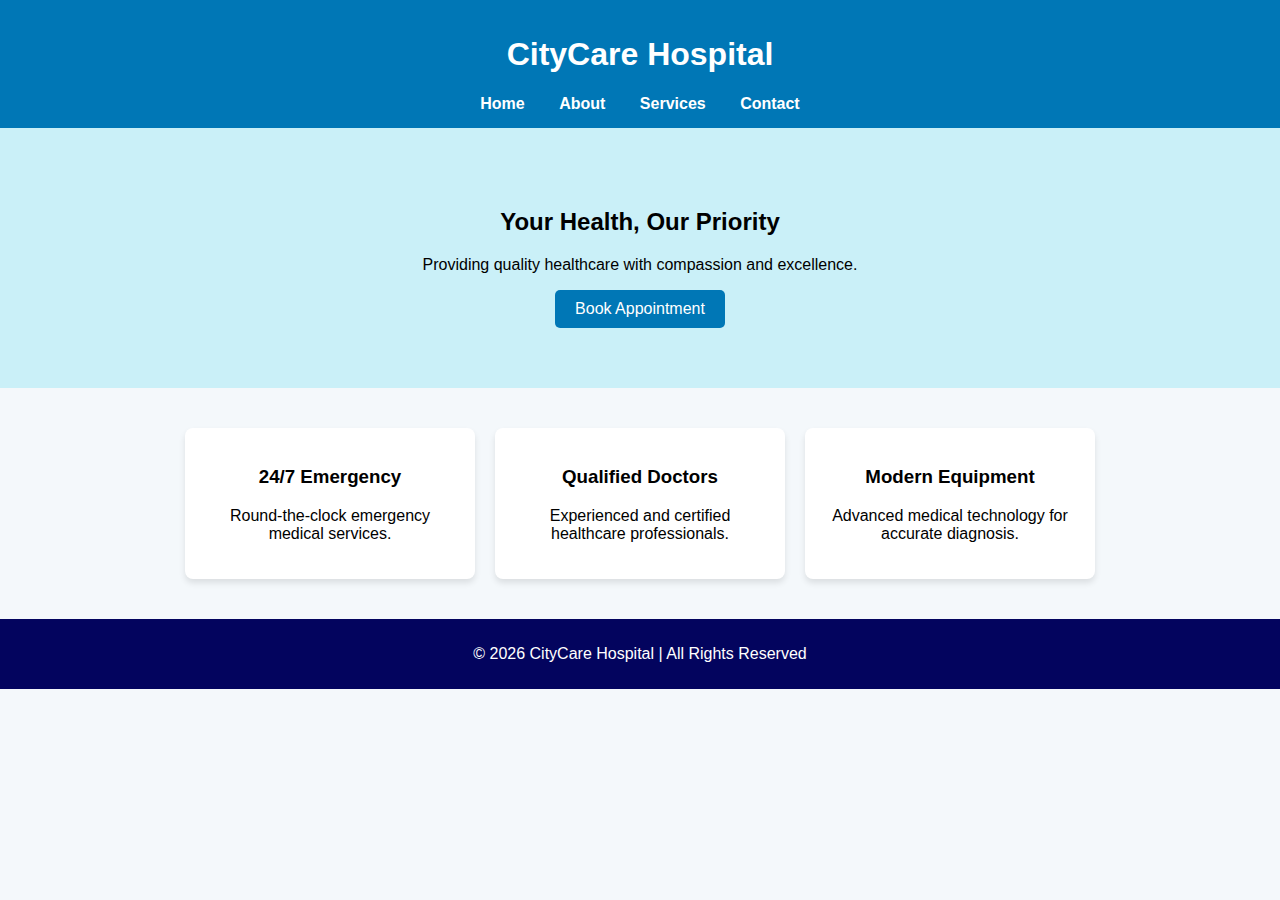
<file: index.html>
<!DOCTYPE html>
<html lang="en">
<head>
    <meta charset="UTF-8">
    <title>CityCare Hospital</title>
    <link rel="stylesheet" href="style.css">
</head>
<body>

<header>
    <h1>CityCare Hospital</h1>
    <nav>
        <a href="index.html">Home</a>
        <a href="about.html">About</a>
        <a href="services.html">Services</a>
        <a href="contact.html">Contact</a>
    </nav>
</header>

<section class="hero">
    <h2>Your Health, Our Priority</h2>
    <p>Providing quality healthcare with compassion and excellence.</p>
    <a href="contact.html" class="btn">Book Appointment</a>
</section>

<section class="features">
    <div class="card">
        <h3>24/7 Emergency</h3>
        <p>Round-the-clock emergency medical services.</p>
    </div>
    <div class="card">
        <h3>Qualified Doctors</h3>
        <p>Experienced and certified healthcare professionals.</p>
    </div>
    <div class="card">
        <h3>Modern Equipment</h3>
        <p>Advanced medical technology for accurate diagnosis.</p>
    </div>
</section>

<footer>
    <p>© 2026 CityCare Hospital | All Rights Reserved</p>
</footer>

</body>
</html>
</file>
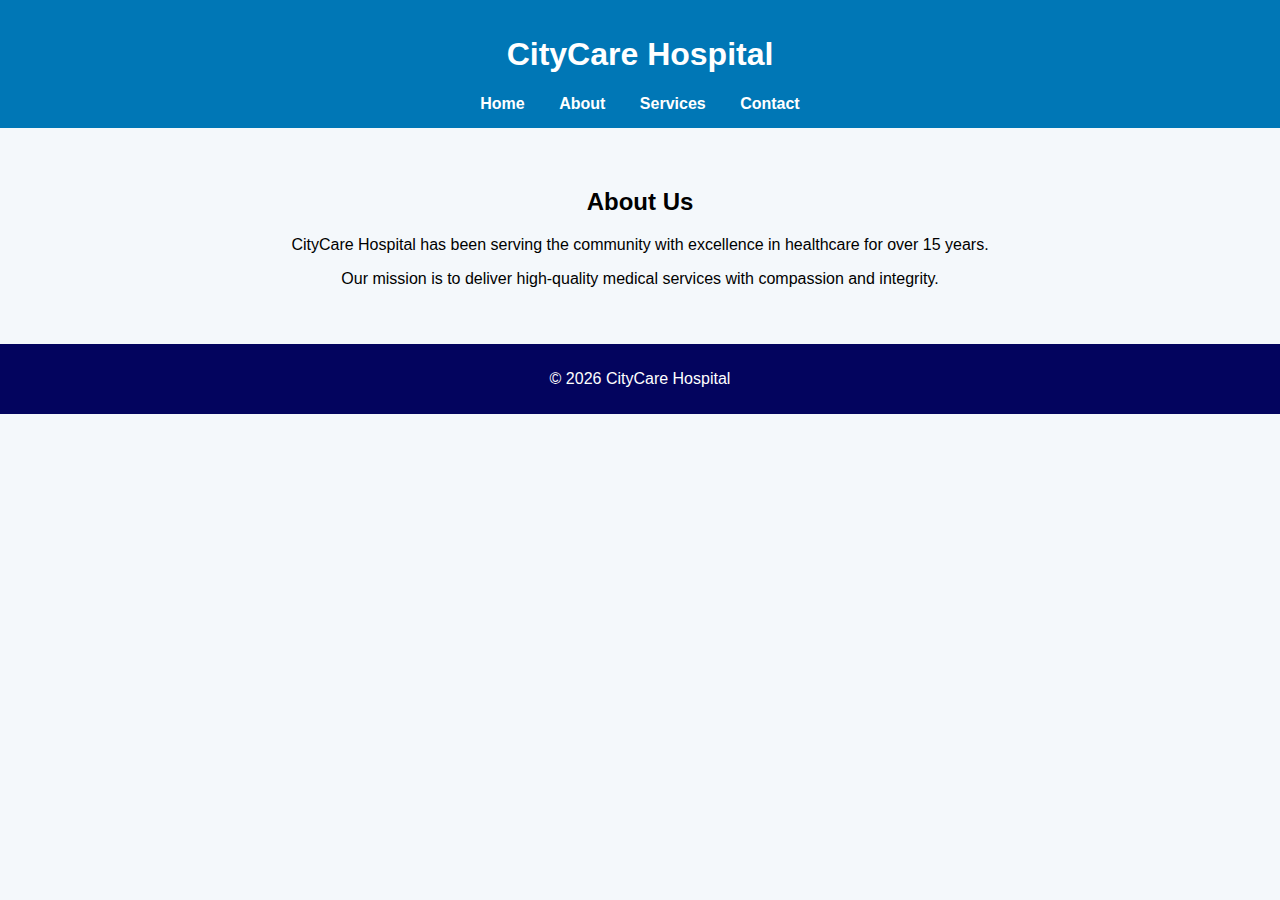
<file: about.html>
<!DOCTYPE html>
<html lang="en">
<head>
    <meta charset="UTF-8">
    <title>About - CityCare Hospital</title>
    <link rel="stylesheet" href="style.css">
</head>
<body>

<header>
    <h1>CityCare Hospital</h1>
    <nav>
        <a href="index.html">Home</a>
        <a href="about.html">About</a>
        <a href="services.html">Services</a>
        <a href="contact.html">Contact</a>
    </nav>
</header>

<section class="content">
    <h2>About Us</h2>
    <p>CityCare Hospital has been serving the community with excellence in healthcare for over 15 years.</p>
    <p>Our mission is to deliver high-quality medical services with compassion and integrity.</p>
</section>

<footer>
    <p>© 2026 CityCare Hospital</p>
</footer>

</body>
</html>
</file>
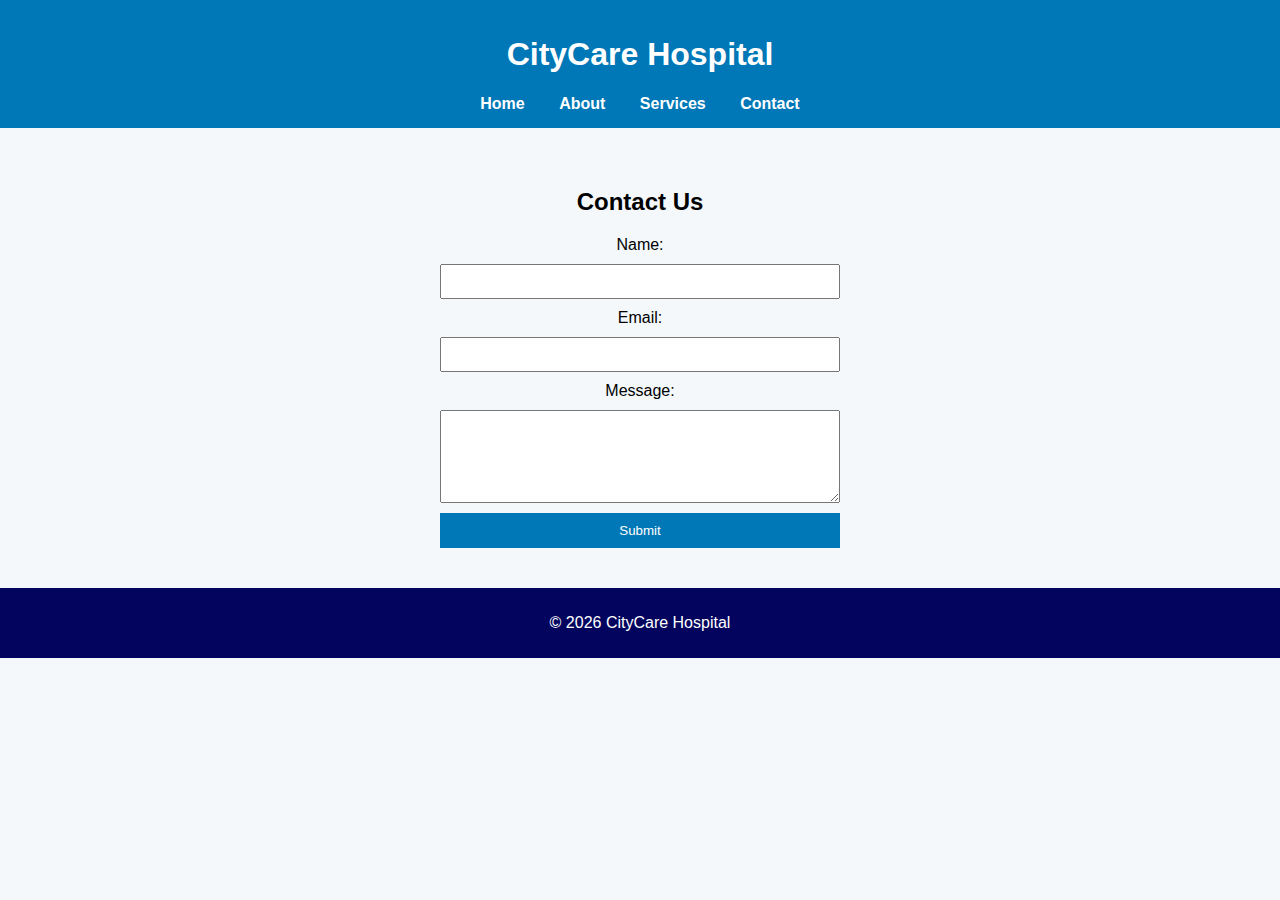
<file: contact.html>
<!DOCTYPE html>
<html lang="en">
<head>
    <meta charset="UTF-8">
    <title>Contact - CityCare Hospital</title>
    <link rel="stylesheet" href="style.css">
</head>
<body>

<header>
    <h1>CityCare Hospital</h1>
    <nav>
        <a href="index.html">Home</a>
        <a href="about.html">About</a>
        <a href="services.html">Services</a>
        <a href="contact.html">Contact</a>
    </nav>
</header>

<section class="content">
    <h2>Contact Us</h2>
    <form>
        <label>Name:</label>
        <input type="text" required>

        <label>Email:</label>
        <input type="email" required>

        <label>Message:</label>
        <textarea rows="5" required></textarea>

        <button type="submit">Submit</button>
    </form>
</section>

<footer>
    <p>© 2026 CityCare Hospital</p>
</footer>

</body>
</html>
</file>
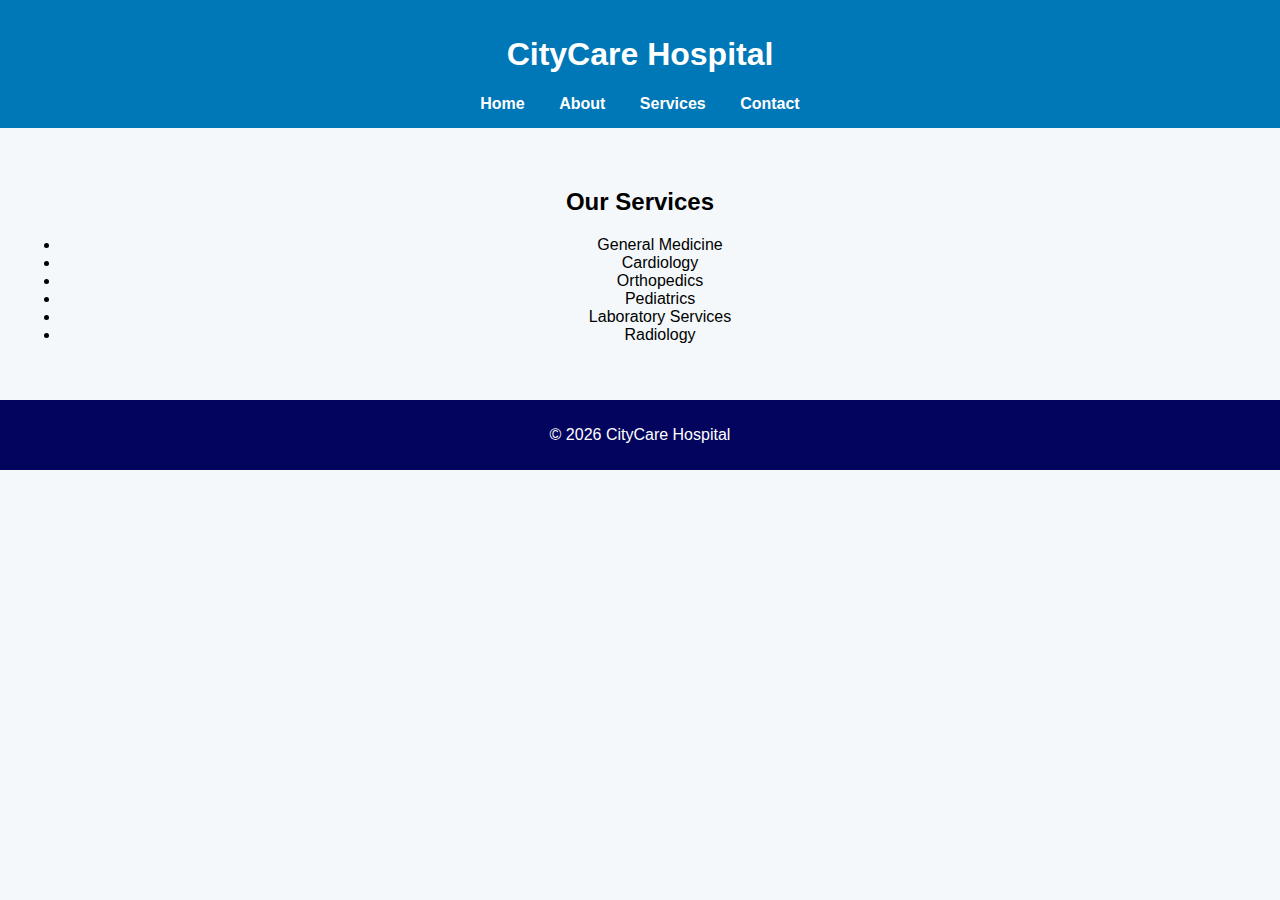
<file: service.html>
<!DOCTYPE html>
<html lang="en">
<head>
    <meta charset="UTF-8">
    <title>Services - CityCare Hospital</title>
    <link rel="stylesheet" href="style.css">
</head>
<body>

<header>
    <h1>CityCare Hospital</h1>
    <nav>
        <a href="index.html">Home</a>
        <a href="about.html">About</a>
        <a href="services.html">Services</a>
        <a href="contact.html">Contact</a>
    </nav>
</header>

<section class="content">
    <h2>Our Services</h2>
    <ul>
        <li>General Medicine</li>
        <li>Cardiology</li>
        <li>Orthopedics</li>
        <li>Pediatrics</li>
        <li>Laboratory Services</li>
        <li>Radiology</li>
    </ul>
</section>

<footer>
    <p>© 2026 CityCare Hospital</p>
</footer>

</body>
</html>
</file>
<file: style.css>
body {
    font-family: Arial, sans-serif;
    margin: 0;
    background-color: #f4f8fb;
}

header {
    background: #0077b6;
    color: white;
    padding: 15px 0;
    text-align: center;
}

nav a {
    color: white;
    margin: 0 15px;
    text-decoration: none;
    font-weight: bold;
}

nav a:hover {
    text-decoration: underline;
}

.hero {
    text-align: center;
    padding: 60px 20px;
    background: #caf0f8;
}

.btn {
    display: inline-block;
    padding: 10px 20px;
    background: #0077b6;
    color: white;
    text-decoration: none;
    border-radius: 5px;
}

.features {
    display: flex;
    justify-content: center;
    padding: 40px 20px;
    gap: 20px;
}

.card {
    background: white;
    padding: 20px;
    width: 250px;
    border-radius: 8px;
    box-shadow: 0 4px 6px rgba(0,0,0,0.1);
    text-align: center;
}

.content {
    padding: 40px 20px;
    text-align: center;
}

form {
    max-width: 400px;
    margin: auto;
    display: flex;
    flex-direction: column;
}

input, textarea {
    margin: 10px 0;
    padding: 8px;
}

button {
    padding: 10px;
    background: #0077b6;
    color: white;
    border: none;
    cursor: pointer;
}

button:hover {
    background: #023e8a;
}

footer {
    background: #03045e;
    color: white;
    text-align: center;
    padding: 10px;
}
</file>
